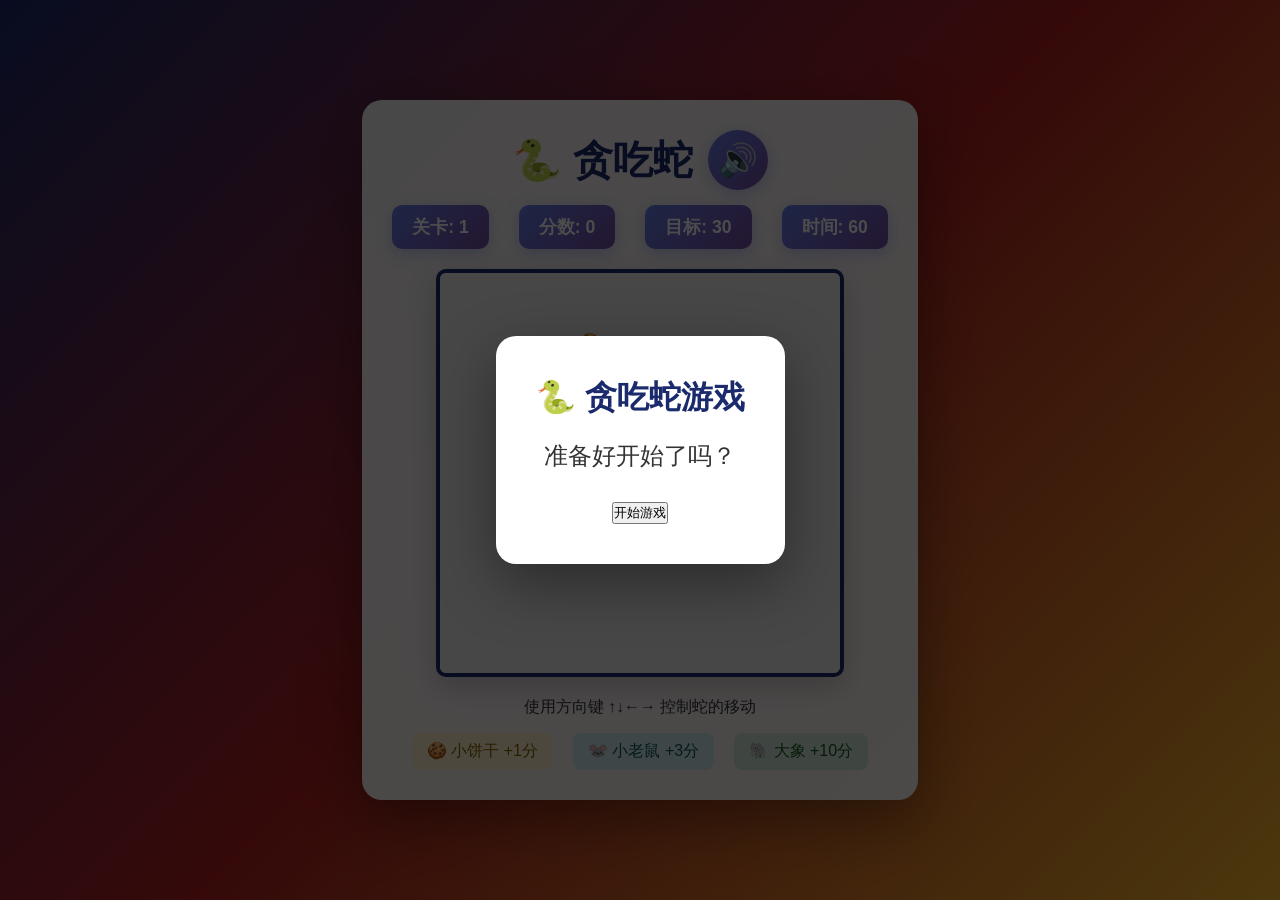
<file: Snake-game/index.html>
<!DOCTYPE html>
<html lang="zh-CN">
<head>
    <meta charset="UTF-8">
    <meta name="viewport" content="width=device-width, initial-scale=1.0">
    <title>贪吃蛇游戏</title>
    <link rel="stylesheet" href="style.css">
</head>
<body>
    <div class="container">
        <div class="header">
            <div class="title-bar">
                <h1>🐍 贪吃蛇</h1>
                <button id="musicBtn" class="music-btn">🔊</button>
            </div>
            <div class="info-panel">
                <div class="info-item">
                    <span>关卡:</span>
                    <span id="level">1</span>
                </div>
                <div class="info-item">
                    <span>分数:</span>
                    <span id="score">0</span>
                </div>
                <div class="info-item">
                    <span>目标:</span>
                    <span id="target">30</span>
                </div>
                <div class="info-item">
                    <span>时间:</span>
                    <span id="timer">60</span>
                </div>
            </div>
        </div>
        <canvas id="gameCanvas"></canvas>
        <div class="controls">
            <p>使用方向键 ↑↓←→ 控制蛇的移动</p>
            <div class="food-guide">
                <span class="food-cookie">🍪 小饼干 +1分</span>
                <span class="food-mouse">🐭 小老鼠 +3分</span>
                <span class="food-elephant">🐘 大象 +10分</span>
            </div>
        </div>
    </div>
    
    <div id="startModal" class="modal">
        <div class="modal-content">
            <h2>🐍 贪吃蛇游戏</h2>
            <p>准备好开始了吗？</p>
            <button id="startBtn">开始游戏</button>
        </div>
    </div>
    
    <div id="modal" class="modal hidden">
        <div class="modal-content">
            <h2 id="modalTitle">游戏结束</h2>
            <div id="modalStars" class="stars hidden"></div>
            <p id="modalScore">总分数: 0</p>
            <button id="modalBtn">再来一次</button>
        </div>
    </div>

    <audio id="bgMusic" loop>
        <source src="https://www.soundhelix.com/examples/mp3/SoundHelix-Song-8.mp3" type="audio/mpeg">
    </audio>

    <script src="game.js"></script>
</body>
</html>
</file>
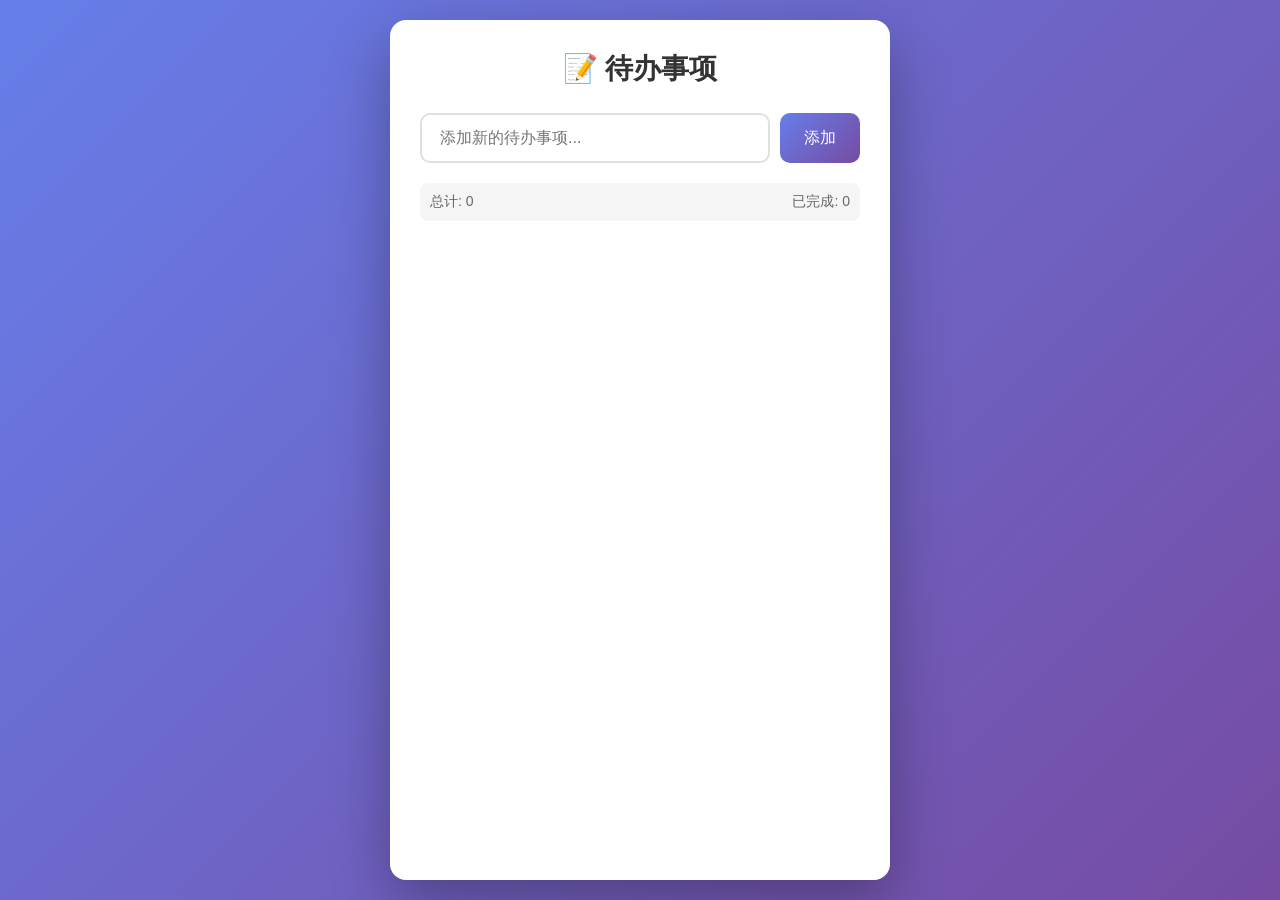
<file: To-Do-list/index.html>
<!DOCTYPE html>
<html lang="zh-CN">
<head>
    <meta charset="UTF-8">
    <meta name="viewport" content="width=device-width, initial-scale=1.0">
    <title>To-Do List</title>
    <link rel="stylesheet" href="style.css">
</head>
<body>
    <div class="container">
        <h1>📝 待办事项</h1>
        <div class="input-section">
            <input type="text" id="todoInput" placeholder="添加新的待办事项..." />
            <button id="addBtn">添加</button>
        </div>
        <div class="stats">
            <span id="totalCount">总计: 0</span>
            <span id="completedCount">已完成: 0</span>
        </div>
        <ul id="todoList"></ul>
    </div>
    <script src="app.js"></script>
</body>
</html>
</file>
<file: Snake-game/style.css>
* {
    margin: 0;
    padding: 0;
    box-sizing: border-box;
}

body {
    font-family: 'Segoe UI', Tahoma, Geneva, Verdana, sans-serif;
    background: linear-gradient(135deg, #1a2a6c, #b21f1f, #fdbb2d);
    min-height: 100vh;
    display: flex;
    justify-content: center;
    align-items: center;
    padding: 20px;
}

.container {
    background: rgba(255, 255, 255, 0.95);
    border-radius: 20px;
    padding: 30px;
    box-shadow: 0 20px 60px rgba(0, 0, 0, 0.4);
}

.header {
    text-align: center;
    margin-bottom: 20px;
}

.title-bar {
    display: flex;
    justify-content: center;
    align-items: center;
    gap: 15px;
    margin-bottom: 15px;
}

.header h1 {
    font-size: 2.5rem;
    color: #1a2a6c;
    margin: 0;
}

.music-btn {
    background: linear-gradient(135deg, #667eea, #764ba2);
    border: none;
    font-size: 2rem;
    cursor: pointer;
    padding: 8px 15px;
    border-radius: 50%;
    width: 60px;
    height: 60px;
    display: flex;
    align-items: center;
    justify-content: center;
    box-shadow: 0 4px 15px rgba(102, 126, 234, 0.4);
    transition: transform 0.2s, box-shadow 0.2s;
}

.music-btn:hover {
    transform: scale(1.1);
    box-shadow: 0 6px 20px rgba(102, 126, 234, 0.6);
}

.music-btn:active {
    transform: scale(0.95);
}

.info-panel {
    display: flex;
    justify-content: center;
    gap: 30px;
    flex-wrap: wrap;
}

.info-item {
    background: linear-gradient(135deg, #667eea, #764ba2);
    color: white;
    padding: 10px 20px;
    border-radius: 10px;
    font-size: 1.1rem;
    font-weight: bold;
    box-shadow: 0 4px 15px rgba(102, 126, 234, 0.4);
}

#gameCanvas {
    display: block;
    margin: 0 auto;
    border: 4px solid #1a2a6c;
    border-radius: 10px;
    background: #f0f0f0;
    box-shadow: 0 10px 30px rgba(0, 0, 0, 0.2);
}

.controls {
    text-align: center;
    margin-top: 20px;
}

.controls p {
    font-size: 1rem;
    color: #333;
    margin-bottom: 15px;
}

.food-guide {
    display: flex;
    justify-content: center;
    gap: 20px;
    flex-wrap: wrap;
}

.food-guide span {
    font-size: 1rem;
    padding: 8px 15px;
    border-radius: 8px;
    font-weight: 500;
}

.food-cookie {
    background: #fff3cd;
    color: #856404;
}

.food-mouse {
    background: #d1ecf1;
    color: #0c5460;
}

.food-elephant {
    background: #d4edda;
    color: #155724;
}

.modal {
    position: fixed;
    top: 0;
    left: 0;
    width: 100%;
    height: 100%;
    background: rgba(0, 0, 0, 0.7);
    display: flex;
    justify-content: center;
    align-items: center;
    z-index: 1000;
}

.modal.hidden {
    display: none;
}

.modal-content {
    background: white;
    padding: 40px;
    border-radius: 20px;
    text-align: center;
    box-shadow: 0 20px 60px rgba(0, 0, 0, 0.4);
    animation: modalPop 0.3s ease;
}

@keyframes modalPop {
    0% {
        transform: scale(0.7);
        opacity: 0;
    }
    100% {
        transform: scale(1);
        opacity: 1;
    }
}

.modal-content h2 {
    font-size: 2rem;
    color: #1a2a6c;
    margin-bottom: 20px;
}

.stars {
    font-size: 3rem;
    margin-bottom: 20px;
}

.stars.hidden {
    display: none;
}

.modal-content p {
    font-size: 1.5rem;
    color: #333;
    margin-bottom: 30px;
}

#modalBtn {
    background: linear-gradient(135deg, #667eea, #764ba2);
    color: white;
    border: none;
    padding: 15px 40px;
    font-size: 1.2rem;
    border-radius: 10px;
    cursor: pointer;
    transition: transform 0.2s, box-shadow 0.2s;
    font-weight: bold;
}

#modalBtn:hover {
    transform: translateY(-2px);
    box-shadow: 0 8px 20px rgba(102, 126, 234, 0.5);
}

#modalBtn:active {
    transform: translateY(0);
}
</file>
<file: To-Do-list/style.css>
* {
    margin: 0;
    padding: 0;
    box-sizing: border-box;
}

body {
    font-family: 'Segoe UI', Tahoma, Geneva, Verdana, sans-serif;
    background: linear-gradient(135deg, #667eea 0%, #764ba2 100%);
    min-height: 100vh;
    display: flex;
    justify-content: center;
    padding: 20px;
}

.container {
    background: white;
    width: 100%;
    max-width: 500px;
    border-radius: 16px;
    box-shadow: 0 20px 60px rgba(0, 0, 0, 0.3);
    padding: 30px;
}

h1 {
    text-align: center;
    color: #333;
    margin-bottom: 25px;
    font-size: 28px;
}

.input-section {
    display: flex;
    gap: 10px;
    margin-bottom: 20px;
}

#todoInput {
    flex: 1;
    padding: 14px 18px;
    border: 2px solid #e0e0e0;
    border-radius: 10px;
    font-size: 16px;
    outline: none;
    transition: border-color 0.3s;
}

#todoInput:focus {
    border-color: #667eea;
}

#addBtn {
    padding: 14px 24px;
    background: linear-gradient(135deg, #667eea 0%, #764ba2 100%);
    color: white;
    border: none;
    border-radius: 10px;
    font-size: 16px;
    cursor: pointer;
    transition: transform 0.2s;
}

#addBtn:hover {
    transform: translateY(-2px);
}

.stats {
    display: flex;
    justify-content: space-between;
    margin-bottom: 20px;
    padding: 10px;
    background: #f5f5f5;
    border-radius: 8px;
}

.stats span {
    color: #666;
    font-size: 14px;
    font-weight: 500;
}

#todoList {
    list-style: none;
}

.todo-item {
    background: #fafafa;
    padding: 16px;
    border-radius: 10px;
    margin-bottom: 12px;
    display: flex;
    align-items: center;
    gap: 12px;
    transition: all 0.3s;
}

.todo-item:hover {
    background: #f0f0f0;
}

.todo-item.completed {
    opacity: 0.6;
}

.todo-item.completed .todo-text {
    text-decoration: line-through;
    color: #999;
}

.checkbox {
    width: 24px;
    height: 24px;
    border: 2px solid #667eea;
    border-radius: 50%;
    cursor: pointer;
    display: flex;
    align-items: center;
    justify-content: center;
    flex-shrink: 0;
}

.todo-item.completed .checkbox {
    background: #667eea;
}

.todo-item.completed .checkbox::after {
    content: '✓';
    color: white;
    font-size: 14px;
}

.todo-text {
    flex: 1;
    font-size: 16px;
    color: #333;
    word-break: break-word;
}

.delete-btn {
    background: #ff6b6b;
    color: white;
    border: none;
    border-radius: 6px;
    padding: 8px 12px;
    cursor: pointer;
    font-size: 14px;
    transition: background 0.3s;
}

.delete-btn:hover {
    background: #ee5a5a;
}
</file>
